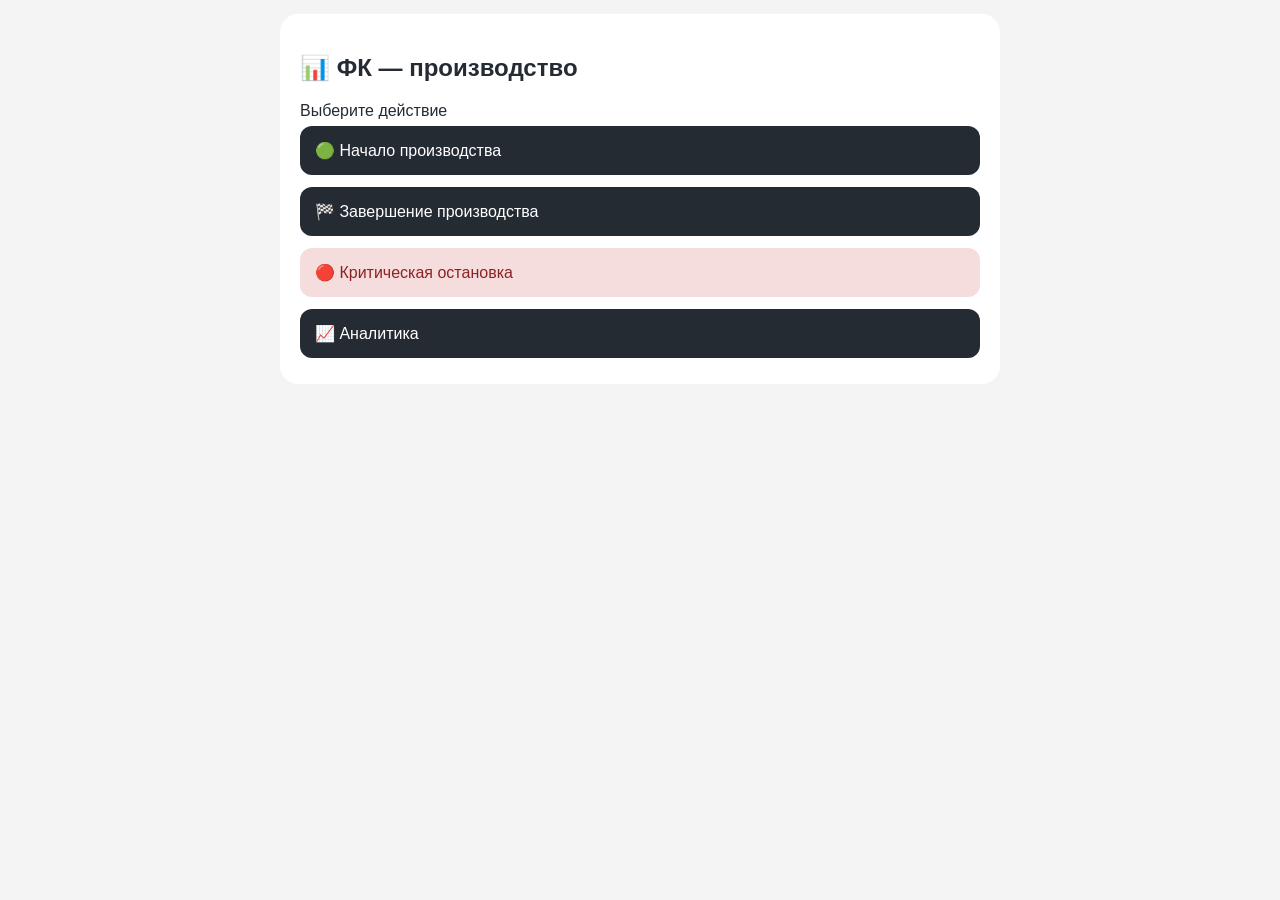
<file: webapp/index.html>
<!doctype html><html lang="ru"><head><meta charset="UTF-8"><meta name="viewport" content="width=device-width,initial-scale=1,viewport-fit=cover"><meta http-equiv="Cache-Control" content="no-cache,no-store,must-revalidate"><title>ФК — производство</title><script src="https://telegram.org/js/telegram-web-app.js"></script><style>body{font-family:-apple-system,BlinkMacSystemFont,"Segoe UI",Arial,sans-serif;margin:0;background:#f4f4f5;color:#252b33;font-weight:400}.app{max-width:720px;margin:auto;padding:14px}.card{background:#fff;border-radius:18px;padding:20px}.btn{width:100%;padding:15px;margin:6px 0;border:0;border-radius:12px;background:#f0f1f3;color:#252b33;font-size:16px;font-weight:500;text-align:left;cursor:pointer;touch-action:manipulation}.primary{background:#252b33;color:#fff}.danger{background:#f5dddd;color:#8d2222}.search{width:100%;box-sizing:border-box;padding:14px;border:1px solid #dfe2e6;border-radius:12px;font-size:16px}.item{display:block;width:100%;box-sizing:border-box;padding:16px;margin:8px 0;border:1px solid #e0e3e7;border-radius:12px;background:#fff;text-align:left;font-size:16px;cursor:pointer}.dash{margin:-4px}.dashHead{display:flex;justify-content:space-between;align-items:center;margin-bottom:12px}.dashTitle{font-size:23px;font-weight:700}.small{font-size:12px;color:#737b86}.back{border:0;background:#eef0f2;border-radius:10px;padding:9px 12px}.filters{display:grid;grid-template-columns:1fr 1fr;gap:7px;margin:10px 0}.filters select{width:100%;padding:11px;border:1px solid #ddd;border-radius:11px;background:#fff}.kpis{display:grid;grid-template-columns:1fr 1fr;gap:8px}.kpi{padding:13px;border:1px solid #e5e5e5;border-radius:14px;background:#fff}.kpi b{display:block;font-size:21px;margin-top:5px;font-weight:700}.section{margin-top:11px;padding:14px;border:1px solid #e5e5e5;border-radius:15px;background:#fff}.section h3{font-size:16px;margin:0 0 10px;font-weight:600}.chart{width:100%;overflow-x:auto}.hourgrid{display:grid;grid-template-columns:repeat(24,30px);gap:3px;min-width:795px;align-items:end}.hourcol{height:155px;display:flex;flex-direction:column;justify-content:end;align-items:center}.hourbar{width:21px;background:#555;border-radius:4px 4px 1px 1px;min-height:2px}.hourlabel{font-size:8px;color:#777;margin-top:5px}.hourvalue{font-size:8px;color:#333;margin-bottom:3px;height:14px}.heat{display:grid;grid-template-columns:120px repeat(24,20px);gap:3px;min-width:635px}.heatname{font-size:9px;display:flex;align-items:center;overflow:hidden;text-overflow:ellipsis;white-space:nowrap}.cell{height:18px;border-radius:3px;background:#eee}.cell.on{background:#666}.eqrows{display:flex;flex-direction:column;gap:8px}.eqrow{display:grid;grid-template-columns:135px 1fr 80px;gap:7px;align-items:center;font-size:12px}.eqname{overflow:hidden;text-overflow:ellipsis;white-space:nowrap}.eqmeter{height:10px;background:#eee;border-radius:8px;overflow:hidden}.eqmeter i{display:block;height:100%;background:#555}.rank{padding:9px 0;border-bottom:1px solid #eee}.rankline{display:flex;justify-content:space-between;gap:8px;font-size:13px}.meter{height:7px;background:#eee;border-radius:7px;margin-top:6px;overflow:hidden}.meter i{display:block;height:100%;background:#555;border-radius:7px}.stop{display:flex;justify-content:space-between;padding:8px 0;border-bottom:1px solid #eee;font-size:13px}.tableWrap{overflow:auto}.table{width:100%;border-collapse:collapse;font-size:12px}.table th,.table td{text-align:left;padding:8px 5px;border-bottom:1px solid #eee;white-space:nowrap}.table th{color:#777}.pill{display:inline-block;background:#eee;border-radius:10px;padding:3px 6px}.loading{text-align:center;color:#777;padding:25px}.err{background:#fee;padding:12px;border-radius:10px;color:#900}@media(max-width:450px){.filters{grid-template-columns:1fr}.dashTitle{font-size:21px}}</style></head><body><div class="app"><div class="card"><h2 id="title">📊 ФК — производство</h2><div id="content"></div></div></div><script>const tg=window.Telegram?.WebApp;if(tg){tg.ready();tg.expand()}const tu=tg?.initDataUnsafe?.user||{};let clientId=tu.id?String(tu.id):localStorage.getItem('fk_client_id');if(!clientId){clientId=String(Date.now())+String(Math.floor(Math.random()*100000));localStorage.setItem('fk_client_id',clientId)}function H(){const h={'Content-Type':'application/json','X-Telegram-User-Id':clientId};if(tg?.initData)h['X-Telegram-Init-Data']=tg.initData;return h}const eq=['König Combi Linie Plus','König Ceres','Glimek','RONDO Cromaster','RONDO Smartline','RONDO Starline','TRIMA','Варочный котёл CHEF 60LCD + миксер STARMIX','Diosna','Ротационная печь','MIWE GR'];const products={"König Combi Linie Plus":["Багет злаковый","Багет молочный","Багет сырный","Булочка для гамбургера без кунжута","Булочка для френч-дога","Булочка для хот-дога белая","Бейгл с кунжутом"],"König Ceres":["Багет французский","Багет ремесленный","Хлеб бездрожжевой с семечками","Хлеб гречишный","Хлеб картофельный","Хлеб кефирный","Хлеб тыквенный","Хлеб протеиновый","Хлеб пшеничный домашний","Хлеб с семенами чиа и пажитником","Хлеб тартин ржано-пшеничный","Хлеб тартин розовый","Хлеб злаковый"],Glimek:["Батон классический","Лепёшка сдобная","Лепёшка сдобная с сосиской","Мини-хала","Хлеб тостовый слоёный фреш","Хлеб тостовый молочный","Хлеб тостовый тёмный","Хлеб чесночный","Ромовая баба","Багет пшеничный"],"RONDO Cromaster":["Булочка бриошь зерновая","Круассан мини","Круассан для сэндвича","Круассан французский","Круассан без дефростации","Круассан французский с сыром"],"RONDO Smartline":["Булка Много мака","Краюшки зерновые","Мини-чиабатта","Пирожок с капустой фреш","Сочник с творогом","Чиабатта пшеничная смесевая"],"RONDO Starline":["Венгерская ватрушка","Основа для слойки с вишней","Слойка голландская","Слойка с марсельской сосиской","Улитка с изюмом","Улитка с маком","Булочка Сладкое сердце","Пекан","Косичка","Кленовый пекан","Слойка вишня двойный крем","Марсельская","Косичка с орехом","Самса с курицей","Хачапури","Слойка с малиной","Слойка с шоколад апельсин","Слойка с вишней и заварным кремом","Заготовка для пирожков","Заготовка для трубочки","Творожные ушки"],TRIMA:["Булочка для супа тёмная","Булочка чесночная","Булочка для Тануки с кунжутом","Булочка суповая светлая","Ватрушка с творогом","Ватрушка","Рогалик с вишней","Тесто для рогалика"],"Варочный котёл CHEF 60LCD + миксер STARMIX":["Трубочка"],Diosna:["Начинка маковая для улитки"],"Ротационная печь":["Улитка с маком 110 г"],"MIWE GR":["Круассан классика мини 55 г неотпеч"]};const reasons=['Поломка оборудования','Нет сырья','Нет персонала','Техническая проблема','Качество продукции','Нет инвентаря'];let s={};const C=()=>document.getElementById('content'),clear=()=>C().innerHTML='',B=(t,f,c='')=>{const b=document.createElement('button');b.type='button';b.className='btn '+c;b.textContent=t;b.onclick=f;return b},back=()=>C().append(B('← Назад',()=>{s={};render()})),pick=(k,v)=>{s[k]=v;render()},now=()=>new Date().toLocaleTimeString('ru-RU',{hour:'2-digit',minute:'2-digit'});function render(){clear();if(!s.event){C().append(document.createTextNode('Выберите действие'),B('🟢 Начало производства',()=>pick('event','start'),'primary'),B('🏁 Завершение производства',startFinish,'primary'),B('🔴 Критическая остановка',()=>pick('event','pause'),'danger'),B('📈 Аналитика',dashboard,'primary'));return}if(s.event==='finish'&&!s.openLoaded)return loadOpen();if(s.event==='finish'&&!s.openSelected)return renderOpen();if(!s.equipment){back();C().append(document.createTextNode('🏭 Выберите оборудование'));eq.forEach(x=>C().append(B(x,()=>pick('equipment',x))));return}if(s.event==='pause'&&!s.reason){back();C().append(document.createTextNode('❓ Причина остановки'));reasons.forEach(x=>C().append(B(x,()=>pick('reason',x))));return}if(s.event!=='pause'&&!s.product){back();const i=document.createElement('input');i.id='q';i.className='search';i.placeholder='Поиск продукции';i.oninput=search;C().append(i);const r=document.createElement('div');r.id='r';C().append(r);search();return}if(s.event==='start'&&!s.start){time('start','🕐 Начало производства');return}if(s.event==='pause'&&!s.start){time('start','🕐 Начало остановки');return}if(s.event==='pause'&&!s.end){time('end','🕐 Окончание остановки');return}if(s.event==='finish'&&!s.quantity){renderQuantity();return}if(s.event==='finish'&&!s.end){time('end','🕐 Окончание производства');return}confirmScreen()}function startFinish(){s={event:'finish'};loadOpen()}function renderQuantity(){back();C().append(document.createTextNode('🏁 '+s.product),document.createElement('br'),document.createTextNode('🔢 Сколько штук произвели?'));const i=document.createElement('input');i.id='quantity';i.className='search';i.inputMode='numeric';i.placeholder='3000';C().append(i,B('Продолжить',()=>{const v=i.value.replace(/\s/g,'');if(!/^\d+$/.test(v)||+v<=0)return alert('Введите количество');s.quantity=v;render()},'primary'))}function time(k,t){back();C().append(document.createTextNode(t),B('🕐 Сейчас',()=>pick(k,now()),'primary'));const i=document.createElement('input');i.className='search';i.placeholder='08:30';C().append(i,B('Продолжить',()=>{if(!/^\d{1,2}:\d{2}$/.test(i.value))return alert('Формат 08:30');s[k]=i.value;render()}))}function search(){const q=(document.getElementById('q')?.value||'').toLowerCase(),r=document.getElementById('r');if(!r)return;r.innerHTML='';(products[s.equipment]||[]).filter(x=>x.toLowerCase().includes(q)).forEach(x=>r.append(B('📦 '+x,()=>pick('product',x),'item')))}async function loadOpen(){try{const r=await fetch('/api/open',{headers:H(),cache:'no-store'}),x=await r.json();if(!r.ok)throw Error(x.error||'Ошибка доступа');s.open=x.items||[];s.openLoaded=true;s.openSelected=false;delete s.error;renderOpen()}catch(e){s.openLoaded=true;s.error=e.message;renderOpen()}}function selectOpen(x){s.openSelected=true;s.open_id=String(x.id);s.equipment=x.equipment;s.product=x.product;s.start=x.start_time;delete s.open;delete s.error;render()}function renderOpen(){clear();C().append(document.createTextNode('🏁 Выберите открытое производство'),document.createElement('br'));if(s.error){C().append(document.createTextNode('⚠️ '+s.error),B('← Назад',()=>{s={};render()}));return}if(!s.open?.length){C().append(document.createTextNode('Открытых производств нет.'),B('← Назад',()=>{s={};render()}));return}s.open.forEach(x=>C().append(B('📦 '+x.product+' · '+x.equipment+' · '+x.start_time,()=>selectOpen(x),'item')));C().append(B('← Назад',()=>{s={};render()}))}function confirmScreen(){const text=s.event==='start'?`🟢 Начало: ${s.equipment} · ${s.product} · ${s.start}`:s.event==='pause'?`🔴 Остановка: ${s.equipment} · ${s.reason} · ${s.start}–${s.end}`:`🏁 Завершение: ${s.equipment} · ${s.product} · ${s.start}–${s.end} · ${Number(s.quantity).toLocaleString('ru-RU')} шт`;C().append(document.createTextNode('Проверьте запись'),document.createElement('br'),document.createTextNode(text),B('✅ Подтвердить',send,'primary'))}async function send(){try{const r=await fetch('/api/save',{method:'POST',headers:H(),body:JSON.stringify(s),cache:'no-store'}),x=await r.json();if(!r.ok)throw Error(x.error||'Ошибка сохранения');s={};clear();C().append(document.createTextNode('✅ Запись сохранена'),document.createElement('br'),document.createTextNode('Итог отправлен в рабочую группу.'),B('Вернуться в меню',render,'primary'))}catch(e){clear();C().append(document.createTextNode('⚠️ Не удалось сохранить: '+e.message),B('← Назад',render))}}const esc=s=>String(s??'').replace(/[&<>"']/g,m=>({'&':'&amp;','<':'&lt;','>':'&gt;','"':'&quot;',"'":'&#39;'}[m]));const n=x=>Number(x||0).toLocaleString('ru-RU');const dur=(a,b)=>{if(!a||!b)return 0;const p=v=>{const z=String(v).split(':').map(Number);return z[0]*60+z[1]};let d=p(b)-p(a);return d<0?d+1440:d};const dh=m=>{m=Math.round(m||0);return m<60?m+' мин':Math.floor(m/60)+' ч '+m%60+' мин'};async function dashboard(){clear();document.getElementById('title').textContent='📈 ФК — аналитика';const key=localStorage.getItem('fk_dashboard_key')||prompt('Введите ключ аналитики');if(!key){return render()}localStorage.setItem('fk_dashboard_key',key.trim());C().innerHTML='<div class="loading">Загрузка аналитики…</div>';try{const r=await fetch('/api/dashboard/all?api_key='+encodeURIComponent(key.trim()),{cache:'no-store'});if(r.status===401){localStorage.removeItem('fk_dashboard_key');throw Error('Неверный ключ аналитики')}if(!r.ok)throw Error('Ошибка API '+r.status);const d=await r.json();drawDash(d)}catch(e){C().innerHTML='<div class="err">⚠️ '+esc(e.message)+'</div>';C().append(B('← Назад',()=>{s={};document.getElementById('title').textContent='📊 ФК — производство';render()}))}}function overlapHour(a,b,h){let start=a,end=b;if(end<start)end+=1440;const hs=h*60,he=hs+60;let total=0;for(const shift of [0,1440]){const l=Math.max(start,hs+shift),r=Math.min(end,he+shift);if(r>l)total+=r-l}return Math.min(60,total)}function drawDash(d,selectedPeriod='all',selectedEquipment='all'){const prod=(d.production||[]).filter(x=>x.status==='closed'),pause=d.pauses||[];const total=prod.reduce((a,x)=>a+Number(x.quantity||0),0),times=prod.map(x=>dur(x.start_time,x.end_time)).filter(Boolean),totalMinutes=times.reduce((a,b)=>a+b,0),avg=times.length?totalMinutes/times.length:0,down=pause.reduce((a,x)=>a+dur(x.start_time,x.end_time),0),rate=totalMinutes?total/(totalMinutes/60):0;const eq={};prod.forEach(x=>eq[x.equipment]=(eq[x.equipment]||0)+Number(x.quantity||0));const es=Object.entries(eq).sort((a,b)=>b[1]-a[1]),mx=Math.max(1,...es.map(x=>x[1]));const ps={};prod.forEach(x=>{const k=x.product||'Без продукта';if(!ps[k])ps[k]={q:0,n:0,t:0};ps[k].q+=Number(x.quantity||0);ps[k].n++;ps[k].t+=dur(x.start_time,x.end_time)});const top=Object.entries(ps).sort((a,b)=>b[1].q-a[1].q).slice(0,10),pm=Math.max(1,...top.map(x=>x[1].q));const rs={};pause.forEach(x=>rs[x.reason]=(rs[x.reason]||0)+dur(x.start_time,x.end_time));const stops=Object.entries(rs).sort((a,b)=>b[1]-a[1]);const hours=Array.from({length:24},(_,h)=>({h,q:0}));prod.forEach(x=>{const q=Number(x.quantity||0);const e=String(x.end_time||'').split(':').map(Number);if(e.length>=2&&Number.isFinite(e[0]))hours[e[0]%24].q+=q});const qmax=Math.max(1,...hours.map(x=>x.q));const eqLoad={};prod.forEach(x=>{const e=x.equipment||'Без оборудования';if(!eqLoad[e])eqLoad[e]=Array(24).fill(0);const a=String(x.start_time||'').split(':').map(Number),b=String(x.end_time||'').split(':').map(Number);if(a.length<2||b.length<2)return;let st=a[0]*60+a[1],en=b[0]*60+b[1];if(en<st)en+=1440;for(let h=0;h<24;h++)eqLoad[e][h]+=overlapHour(st,en,h)});const eqHours=Object.entries(eqLoad).sort((a,b)=>b[1].reduce((x,y)=>x+y,0)-a[1].reduce((x,y)=>x+y,0));C().innerHTML='<div class="dash"><div class="dashHead"><div><div class="dashTitle">Производство</div><div class="small">24 часа · выпуск учитывается в час завершения цикла</div></div><button class="back" id="db">←</button></div><div class="filters"><select id="dp"><option value="all">Весь период</option><option value="today">Сегодня</option><option value="7">7 дней</option><option value="30">30 дней</option></select><select id="de"><option value="all">Все оборудование</option></select></div><div class="kpis"><div class="kpi">📦 Выпуск<b>'+n(total)+' шт</b></div><div class="kpi">🔄 Циклы<b>'+n(prod.length)+'</b></div><div class="kpi">⏱ Средний цикл<b>'+dh(avg)+'</b></div><div class="kpi">⚡ Производительность<b>'+n(Math.round(rate))+' шт/ч</b></div><div class="kpi">🛑 Простои<b>'+dh(down)+'</b></div></div><div class="section"><h3>📦 Выпуск по часам</h3><div class="chart"><div class="hourgrid">'+hours.map(x=>'<div class="hourcol"><div class="hourvalue">'+n(x.q)+'</div><div class="hourbar" style="height:'+Math.max(2,x.q/qmax*120)+'px"></div><div class="hourlabel">'+String(x.h).padStart(2,'0')+':00</div></div>').join('')+'</div><div class="small">Количество показывается в час завершения производства.</div></div></div><div class="section"><h3>🕐 Загрузка оборудования по часам</h3><div class="chart"><div class="heat">'+eqHours.map(x=>'<div class="heatname" title="'+esc(x[0])+'">'+esc(x[0])+'</div>'+x[1].map(v=>'<div class="cell '+(v>0?'on':'')+'" style="opacity:'+(v>0?Math.max(.18,Math.min(1,v/60)):.35)+'" title="'+dh(v)+'"></div>').join('')).join('')+'</div><div class="small">Темнее = больше минут оборудование было занято.</div></div></div><div class="section"><h3>🏭 Выпуск по оборудованию</h3><div class="eqrows">'+(es.length?es.map(x=>'<div class="eqrow"><div class="eqname" title="'+esc(x[0])+'">'+esc(x[0])+'</div><div class="eqmeter"><i style="width:'+x[1]/mx*100+'%"></i></div><b>'+n(x[1])+' шт</b></div>').join(''):'<div class="loading">Нет данных</div>')+'</div></div><div class="section"><h3>🛑 Простои по причинам</h3>'+(stops.length?stops.map(x=>'<div class="stop"><span>'+esc(x[0])+'</span><b>'+dh(x[1])+'</b></div>').join(''):'<div class="small">Остановок нет</div>')+'</div><div class="section"><h3>📦 Топ продукции</h3>'+(top.length?top.map((x,i)=>'<div class="rank"><div class="rankline"><span><b>'+(i+1)+'.</b> '+esc(x[0])+'</span><b>'+n(x[1].q)+' шт</b></div><div class="meter"><i style="width:'+(x[1].q/pm*100)+'%"></i></div><div class="small">'+x[1].n+' циклов · средний цикл '+dh(x[1].n?x[1].t/x[1].n:0)+'</div></div>').join(''):'<div class="small">Нет данных</div>')+'</div><div class="section"><h3>⏱ Тайминги продукции</h3><div class="tableWrap"><table class="table"><tr><th>Продукт</th><th>Средний цикл</th><th>Выпуск</th></tr>'+(top.length?top.map(x=>'<tr><td>'+esc(x[0])+'</td><td><span class="pill">'+dh(x[1].n?x[1].t/x[1].n:0)+'</span></td><td>'+n(x[1].q)+'</td></tr>').join(''):'<tr><td colspan="3">Нет данных</td></tr>')+'</table></div></div><div class="section"><h3>🔎 Последние записи</h3><div class="tableWrap"><table class="table"><tr><th>Дата</th><th>Оборудование</th><th>Продукт</th><th>Время</th><th>Кол-во</th></tr>'+prod.slice().sort((a,b)=>String(b.created_at).localeCompare(String(a.created_at))).slice(0,30).map(x=>'<tr><td>'+esc(String(x.created_at||'').slice(0,10))+'</td><td>'+esc(x.equipment)+'</td><td>'+esc(x.product)+'</td><td>'+dh(dur(x.start_time,x.end_time))+'</td><td>'+n(x.quantity)+'</td></tr>').join('')+'</table></div></div></div>';document.getElementById('dp').value=selectedPeriod;document.getElementById('db').onclick=()=>{s={};document.getElementById('title').textContent='📊 ФК — производство';render()};const sel=document.getElementById('de');[...new Set((d.production||[]).map(x=>x.equipment).filter(Boolean))].sort().forEach(x=>{const o=document.createElement('option');o.value=x;o.textContent=x;sel.append(o)});sel.value=selectedEquipment;document.getElementById('dp').onchange=()=>applyDashFilter(d);sel.onchange=()=>applyDashFilter(d)}function applyDashFilter(d){const from=document.getElementById('dp').value,eqv=document.getElementById('de').value;let p=d.production||[];if(from==='today'){const f=new Date().toISOString().slice(0,10);p=p.filter(x=>String(x.created_at||'').slice(0,10)===f)}else if(from!=='all'){const dt=new Date();dt.setDate(dt.getDate()-Number(from)+1);const f=dt.toISOString().slice(0,10);p=p.filter(x=>String(x.created_at||'').slice(0,10)>=f)}if(eqv!=='all')p=p.filter(x=>x.equipment===eqv);drawDash({production:p,pauses:(d.pauses||[]).filter(x=>eqv==='all'||x.equipment===eqv)},from,eqv)}render();</script></body></html>
</file>
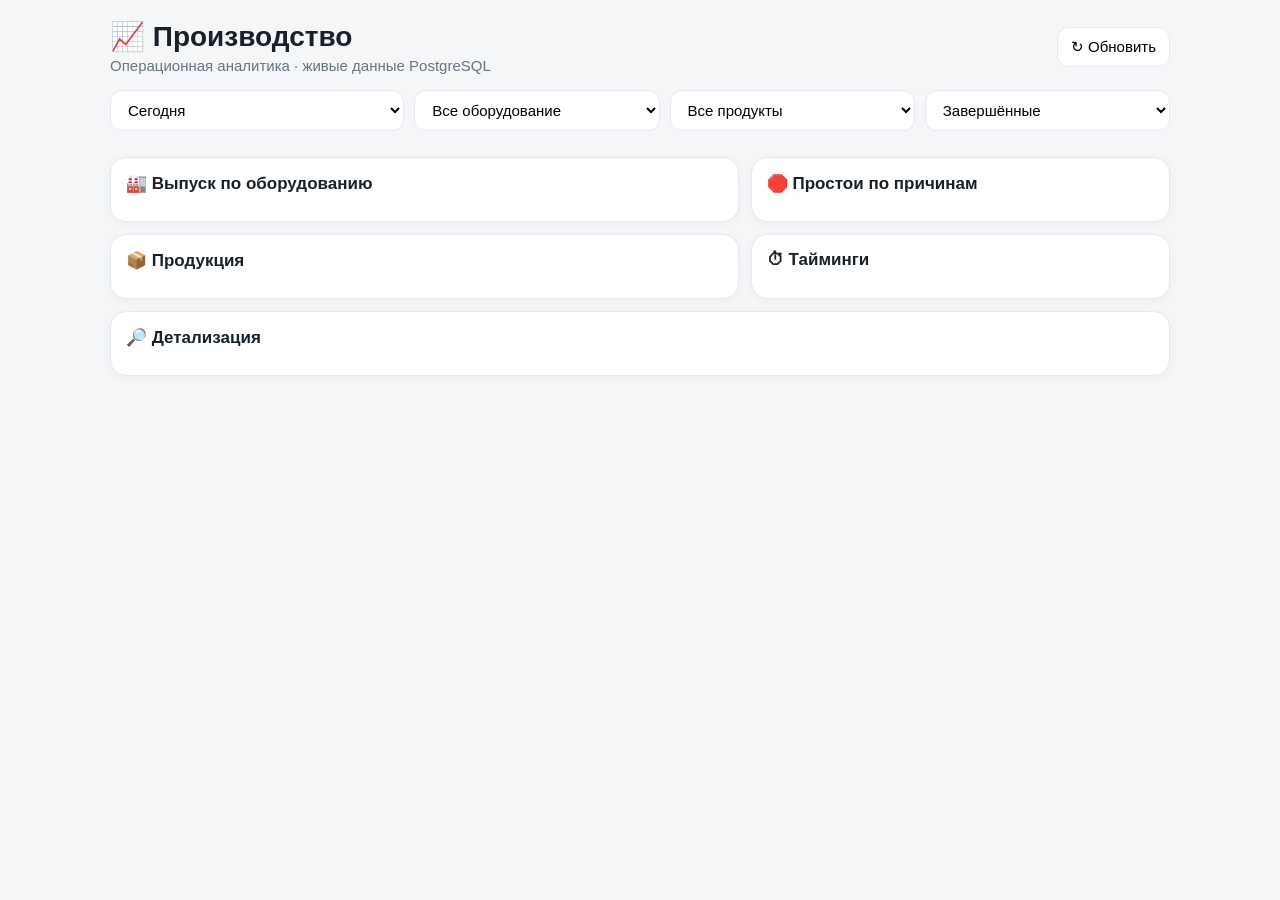
<file: webapp/dashboard_v2.html>
<!doctype html><html lang="ru"><head><meta charset="utf-8"><meta name="viewport" content="width=device-width,initial-scale=1"><title>ФК — Аналитика</title><style>:root{--bg:#f4f6f8;--card:#fff;--text:#18202a;--muted:#697386;--line:#e5e9ef;--blue:#2563eb;--green:#16a34a;--amber:#d97706;--red:#dc2626}*{box-sizing:border-box}body{margin:0;background:var(--bg);color:var(--text);font:15px -apple-system,BlinkMacSystemFont,"Segoe UI",Arial,sans-serif}.wrap{max-width:1100px;margin:auto;padding:20px}.head{display:flex;justify-content:space-between;align-items:center;margin-bottom:16px}.title{font-size:28px;font-weight:800}.sub{color:var(--muted);margin-top:4px}.actions{display:flex;gap:8px}.btn,.select{border:1px solid var(--line);background:#fff;border-radius:12px;padding:10px 13px;font:inherit}.btn{cursor:pointer}.filters{display:grid;grid-template-columns:1.2fr 1fr 1fr 1fr;gap:10px;margin-bottom:14px}.select{width:100%}.kpis{display:grid;grid-template-columns:repeat(5,1fr);gap:10px}.card{background:var(--card);border:1px solid var(--line);border-radius:16px;padding:15px;box-shadow:0 2px 10px #1720330a}.label{color:var(--muted);font-size:13px}.value{font-size:25px;font-weight:800;margin-top:6px}.grid{display:grid;grid-template-columns:1.2fr .8fr;gap:12px;margin-top:12px}.section-title{font-size:17px;font-weight:750;margin-bottom:12px}.bars{display:flex;align-items:end;height:210px;gap:10px;border-bottom:1px solid var(--line);padding:10px 5px}.barwrap{height:100%;flex:1;display:flex;align-items:end;justify-content:center;position:relative}.bar{width:60%;min-height:3px;background:var(--blue);border-radius:7px 7px 2px 2px}.barlabel{position:absolute;bottom:-22px;font-size:11px;color:var(--muted);white-space:nowrap}.rank{padding:11px 0;border-bottom:1px solid var(--line)}.rank:last-child{border-bottom:0}.rankline{display:flex;justify-content:space-between;gap:10px}.meter{height:7px;background:#edf0f4;border-radius:9px;margin-top:7px;overflow:hidden}.meter i{display:block;height:100%;background:var(--blue);border-radius:9px}.stops{display:grid;grid-template-columns:1fr 1fr;gap:8px}.stop{padding:11px;background:#fafbfc;border:1px solid var(--line);border-radius:12px}.stop b{display:block;margin-top:4px}.table{width:100%;border-collapse:collapse}.table th,.table td{text-align:left;padding:10px 7px;border-bottom:1px solid var(--line)}.table th{color:var(--muted);font-size:12px;font-weight:600}.pill{display:inline-block;padding:4px 8px;border-radius:999px;background:#eef4ff;color:var(--blue);font-size:12px}.empty{padding:24px;text-align:center;color:var(--muted)}@media(max-width:800px){.wrap{padding:12px}.kpis{grid-template-columns:repeat(2,1fr)}.filters{grid-template-columns:1fr 1fr}.grid{grid-template-columns:1fr}.title{font-size:23px}}@media(max-width:500px){.filters{grid-template-columns:1fr}.kpis{grid-template-columns:1fr 1fr}.stops{grid-template-columns:1fr}}</style></head><body><main class="wrap"><header class="head"><div><div class="title">📈 Производство</div><div class="sub">Операционная аналитика · живые данные PostgreSQL</div></div><div class="actions"><button class="btn" onclick="load()">↻ Обновить</button></div></header><section class="filters"><select id="period" class="select" onchange="render()"><option value="today">Сегодня</option><option value="7">Последние 7 дней</option><option value="30">Последние 30 дней</option><option value="all">Весь период</option></select><select id="equipment" class="select" onchange="render()"><option value="all">Все оборудование</option></select><select id="product" class="select" onchange="render()"><option value="all">Все продукты</option></select><select id="status" class="select" onchange="render()"><option value="closed">Завершённые</option><option value="all">Все записи</option></select></section><section id="kpis" class="kpis"></section><div class="grid"><section class="card"><div class="section-title">🏭 Выпуск по оборудованию</div><div id="eqChart"></div></section><section class="card"><div class="section-title">🛑 Простои по причинам</div><div id="stops" class="stops"></div></section></div><div class="grid"><section class="card"><div class="section-title">📦 Продукция</div><div id="products"></div></section><section class="card"><div class="section-title">⏱ Тайминги</div><div id="timings"></div></section></div><section class="card" style="margin-top:12px"><div class="section-title">🔎 Детализация</div><div id="detail"></div></section></main><script>let data=null,key=localStorage.getItem('fk_dashboard_key')||'';const esc=s=>String(s??'').replace(/[&<>"']/g,m=>({'&':'&amp;','<':'&lt;','>':'&gt;','"':'&quot;',"'":'&#39;'}[m]));const num=x=>Number(x||0).toLocaleString('ru-RU');const mins=(a,b)=>{if(!a||!b)return 0;const p=x=>{let z=String(x).split(':').map(Number);return z[0]*60+z[1]};let d=p(b)-p(a);return d<0?d+1440:d};const hm=m=>{m=Math.round(m||0);return m<60?m+' мин':Math.floor(m/60)+' ч '+m%60+' мин'};function since(){let v=document.getElementById('period').value;if(v==='all')return '';let d=new Date();if(v==='today')return d.toISOString().slice(0,10);d.setDate(d.getDate()-Number(v)+1);return d.toISOString().slice(0,10)}async function load(){if(!key){key=prompt('Введите ключ аналитики')||'';if(!key)return;key=key.trim();localStorage.setItem('fk_dashboard_key',key)}try{let r=await fetch('/api/dashboard/all?api_key='+encodeURIComponent(key),{cache:'no-store'});if(r.status===401){localStorage.removeItem('fk_dashboard_key');key='';throw Error('Неверный ключ аналитики')}if(!r.ok)throw Error('Ошибка API');data=await r.json();fillFilters();render()}catch(e){document.getElementById('kpis').innerHTML='<div class="card" style="grid-column:1/-1">⚠️ '+esc(e.message)+'</div>'}}function fillFilters(){let eq=[...new Set((data.production||[]).map(x=>x.equipment).filter(Boolean))].sort();let pr=[...new Set((data.production||[]).map(x=>x.product).filter(Boolean))].sort();let e=document.getElementById('equipment'),p=document.getElementById('product');e.innerHTML='<option value="all">Все оборудование</option>'+eq.map(x=>'<option>'+esc(x)+'</option>').join('');p.innerHTML='<option value="all">Все продукты</option>'+pr.map(x=>'<option>'+esc(x)+'</option>').join('')}function filtered(){let from=since(),eq=document.getElementById('equipment').value,pr=document.getElementById('product').value,status=document.getElementById('status').value;let p=(data.production||[]).filter(x=>(!from||String(x.created_at||'').slice(0,10)>=from)&&(eq==='all'||x.equipment===eq)&&(pr==='all'||x.product===pr)&&(status==='all'||x.status==='closed'));let q=(data.pauses||[]).filter(x=>(!from||String(x.created_at||'').slice(0,10)>=from)&&(eq==='all'||x.equipment===eq));return{p,q}}function render(){if(!data)return;let {p,q}=filtered(),closed=p.filter(x=>x.status==='closed'),total=closed.reduce((s,x)=>s+Number(x.quantity||0),0),ds=closed.map(x=>mins(x.start_time,x.end_time)).filter(Boolean),avg=ds.length?ds.reduce((a,b)=>a+b,0)/ds.length:0,stop=q.map(x=>mins(x.start_time,x.end_time)).reduce((a,b)=>a+b,0),rate=avg?total/(avg/60):0;document.getElementById('kpis').innerHTML=[['📦','Выпуск',num(total)+' шт'],['🔄','Циклы',num(closed.length)],['⏱','Средний цикл',hm(avg)],['⚡','Средняя производительность',num(Math.round(rate))+' шт/ч'],['🛑','Простои',hm(stop)]].map(x=>'<div class="card"><div class="label">'+x[0]+' '+x[1]+'</div><div class="value">'+x[2]+'</div></div>').join('');let eq={};closed.forEach(x=>eq[x.equipment]=(eq[x.equipment]||0)+Number(x.quantity||0));let es=Object.entries(eq).sort((a,b)=>b[1]-a[1]).slice(0,8),mx=Math.max(1,...es.map(x=>x[1]));document.getElementById('eqChart').innerHTML=es.length?'<div class="bars">'+es.map(x=>'<div class="barwrap"><div class="bar" style="height:'+Math.max(3,x[1]/mx*175)+'px"></div><div class="barlabel">'+esc(x[0])+'</div></div>').join('')+'</div>':'<div class="empty">Нет данных</div>';let rs={};q.forEach(x=>rs[x.reason]=(rs[x.reason]||0)+mins(x.start_time,x.end_time));let rr=Object.entries(rs).sort((a,b)=>b[1]-a[1]);document.getElementById('stops').innerHTML=rr.length?rr.map(x=>'<div class="stop"><span>'+esc(x[0])+'</span><b>'+hm(x[1])+'</b></div>').join(''):'<div class="empty">Остановок нет</div>';let pr={};closed.forEach(x=>{let k=x.product||'Без продукта';if(!pr[k])pr[k]={q:0,n:0,t:0};pr[k].q+=Number(x.quantity||0);pr[k].n++;pr[k].t+=mins(x.start_time,x.end_time)});let ps=Object.entries(pr).sort((a,b)=>b[1].q-a[1].q).slice(0,10),pm=Math.max(1,...ps.map(x=>x[1].q));document.getElementById('products').innerHTML=ps.length?ps.map((x,i)=>'<div class="rank"><div class="rankline"><span><b>'+(i+1)+'.</b> '+esc(x[0])+'</span><b>'+num(x[1].q)+' шт</b></div><div class="meter"><i style="width:'+x[1].q/pm*100+'%"></i></div><div class="sub">'+x[1].n+' циклов · '+hm(x[1].n?x[1].t/x[1].n:0)+'</div></div>').join(''):'<div class="empty">Нет данных</div>';let ts=ps.map(x=>[x[0],x[1].n?x[1].t/x[1].n:0,x[1].q]);document.getElementById('timings').innerHTML=ts.length?'<table class="table"><tr><th>Продукт</th><th>Средний цикл</th><th>Выпуск</th></tr>'+ts.map(x=>'<tr><td>'+esc(x[0])+'</td><td><span class="pill">'+hm(x[1])+'</span></td><td>'+num(x[2])+'</td></tr>').join('')+'</table>':'<div class="empty">Нет данных</div>';let rows=[...p].sort((a,b)=>String(b.created_at).localeCompare(String(a.created_at))).slice(0,50);document.getElementById('detail').innerHTML=rows.length?'<div style="overflow:auto"><table class="table"><tr><th>Дата</th><th>Оборудование</th><th>Продукт</th><th>Старт</th><th>Финиш</th><th>Время</th><th>Количество</th></tr>'+rows.map(x=>'<tr><td>'+esc(String(x.created_at||'').slice(0,10))+'</td><td>'+esc(x.equipment)+'</td><td>'+esc(x.product)+'</td><td>'+esc(x.start_time)+'</td><td>'+esc(x.end_time||'—')+'</td><td>'+hm(mins(x.start_time,x.end_time))+'</td><td>'+num(x.quantity)+'</td></tr>').join('')+'</table></div>':'<div class="empty">Нет данных</div>'}load();</script></body></html>
</file>
